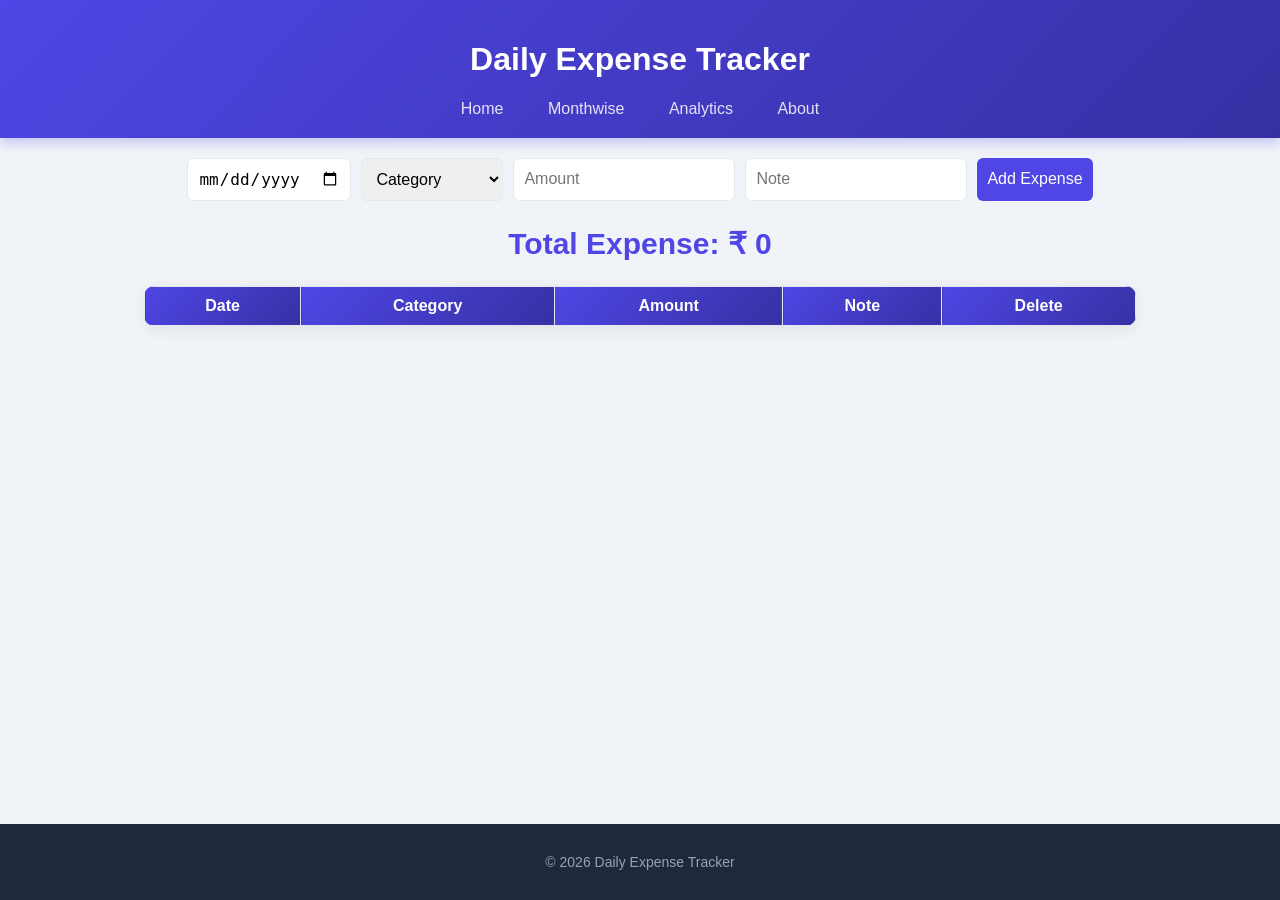
<file: index.html>
<!DOCTYPE html>
<html lang="en">

<head>
<meta charset="UTF-8">
<meta name="viewport" content="width=device-width, initial-scale=1.0">
<title>Daily Expense Tracker</title>
<link rel="stylesheet" href="style.css">
</head>

<body>

<header>
<h1>Daily Expense Tracker</h1>
<nav>
<a href="index.html">Home</a>
<a href="monthwise.html">Monthwise</a>
<a href="analytics.html">Analytics</a>
<a href="about.html">About</a>
</nav>
</header>
<main>
<section class="form-section">

<form id="expenseForm">

<div style="display: flex; align-items: center; gap: 10px;">
<input type="date" id="date" required>
</div>

<select id="category" required>
<option value="">Category</option>
<option>Food</option>
<option>Transport</option>
<option>Shopping</option>
<option>Entertainment</option>
<option>Other</option>
</select>

<input type="number" id="amount" placeholder="Amount" required>

<input type="text" id="note" placeholder="Note">

<button type="submit">Add Expense</button>

</form>

</section>


<section class="summary">

<h2>Total Expense: ₹ <span id="total">0</span></h2>

</section>


<section class="table-section">

<table>

<thead>
<tr>
<th>Date</th>
<th>Category</th>
<th>Amount</th>
<th>Note</th>
<th>Delete</th>
</tr>
</thead>

<tbody id="expenseTable">

</tbody>

</table>

</section>
</main>
<footer>
<p>&copy; 2026 Daily Expense Tracker</p>
</footer>

<script src="script.js"></script>

</body>
</html>
</file>
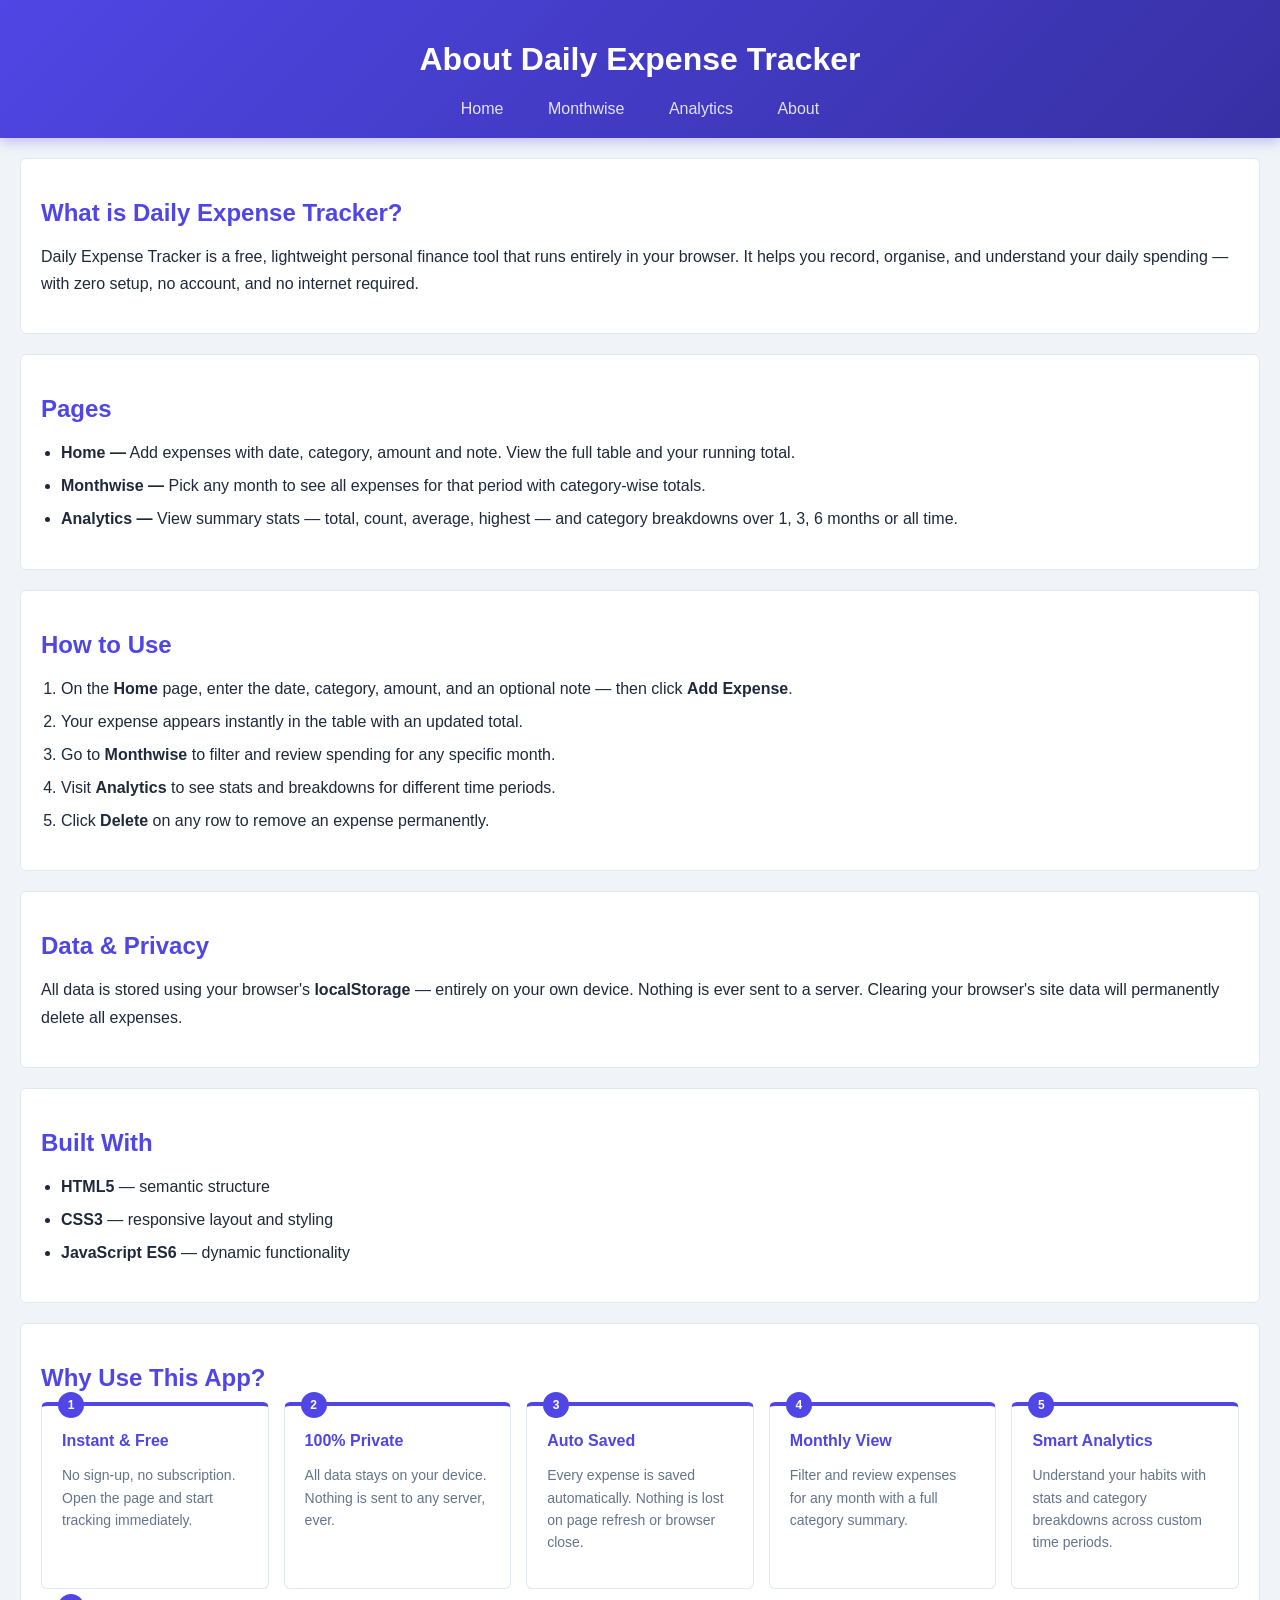
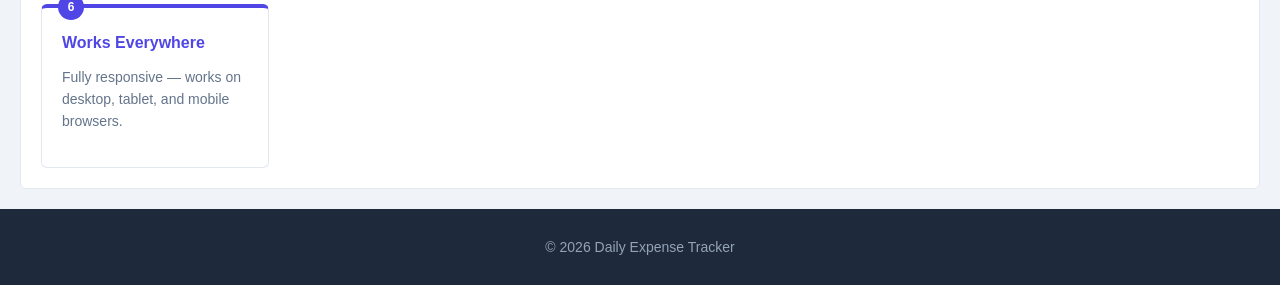
<file: about.html>
<!DOCTYPE html>
<html lang="en">

<head>
<meta charset="UTF-8">
<meta name="viewport" content="width=device-width, initial-scale=1.0">
<meta name="description" content="About Daily Expense Tracker - Simple browser-based expense management">
<title>About - Daily Expense Tracker</title>
<link rel="stylesheet" href="style.css">
</head>

<body>

<header>
<h1>About Daily Expense Tracker</h1>
<nav>
<a href="index.html">Home</a>
<a href="monthwise.html">Monthwise</a>
<a href="analytics.html">Analytics</a>
<a href="about.html">About</a>
</nav>
</header>

<main>

<section class="about-section">
<h2>What is Daily Expense Tracker?</h2>
<p>Daily Expense Tracker is a free, lightweight personal finance tool that runs entirely in your browser. It helps you record, organise, and understand your daily spending — with zero setup, no account, and no internet required.</p>
</section>

<section class="about-section">
<h2>Pages</h2>
<ul>
<li><strong>Home —</strong> Add expenses with date, category, amount and note. View the full table and your running total.</li>
<li><strong>Monthwise —</strong> Pick any month to see all expenses for that period with category-wise totals.</li>
<li><strong>Analytics —</strong> View summary stats — total, count, average, highest — and category breakdowns over 1, 3, 6 months or all time.</li>
</ul>
</section>

<section class="about-section">
<h2>How to Use</h2>
<ol>
<li>On the <strong>Home</strong> page, enter the date, category, amount, and an optional note — then click <strong>Add Expense</strong>.</li>
<li>Your expense appears instantly in the table with an updated total.</li>
<li>Go to <strong>Monthwise</strong> to filter and review spending for any specific month.</li>
<li>Visit <strong>Analytics</strong> to see stats and breakdowns for different time periods.</li>
<li>Click <strong>Delete</strong> on any row to remove an expense permanently.</li>
</ol>
</section>

<section class="about-section">
<h2>Data & Privacy</h2>
<p>All data is stored using your browser's <strong>localStorage</strong> — entirely on your own device. Nothing is ever sent to a server. Clearing your browser's site data will permanently delete all expenses.</p>
</section>

<section class="about-section">
<h2>Built With</h2>
<ul>
<li><strong>HTML5</strong> — semantic structure</li>
<li><strong>CSS3</strong> — responsive layout and styling</li>
<li><strong>JavaScript ES6</strong> — dynamic functionality</li>

</ul>
</section>

<section class="about-section">
<h2>Why Use This App?</h2>
<div class="features-grid">

<article class="feature-card">
<h4>Instant & Free</h4>
<p>No sign-up, no subscription. Open the page and start tracking immediately.</p>
</article>

<article class="feature-card">
<h4>100% Private</h4>
<p>All data stays on your device. Nothing is sent to any server, ever.</p>
</article>

<article class="feature-card">
<h4>Auto Saved</h4>
<p>Every expense is saved automatically. Nothing is lost on page refresh or browser close.</p>
</article>

<article class="feature-card">
<h4>Monthly View</h4>
<p>Filter and review expenses for any month with a full category summary.</p>
</article>

<article class="feature-card">
<h4>Smart Analytics</h4>
<p>Understand your habits with stats and category breakdowns across custom time periods.</p>
</article>

<article class="feature-card">
<h4>Works Everywhere</h4>
<p>Fully responsive — works on desktop, tablet, and mobile browsers.</p>
</article>

</div>
</section>

</main>

<footer>
<p>&copy; 2026 Daily Expense Tracker</p>
</footer>

</body>
</html>
</file>
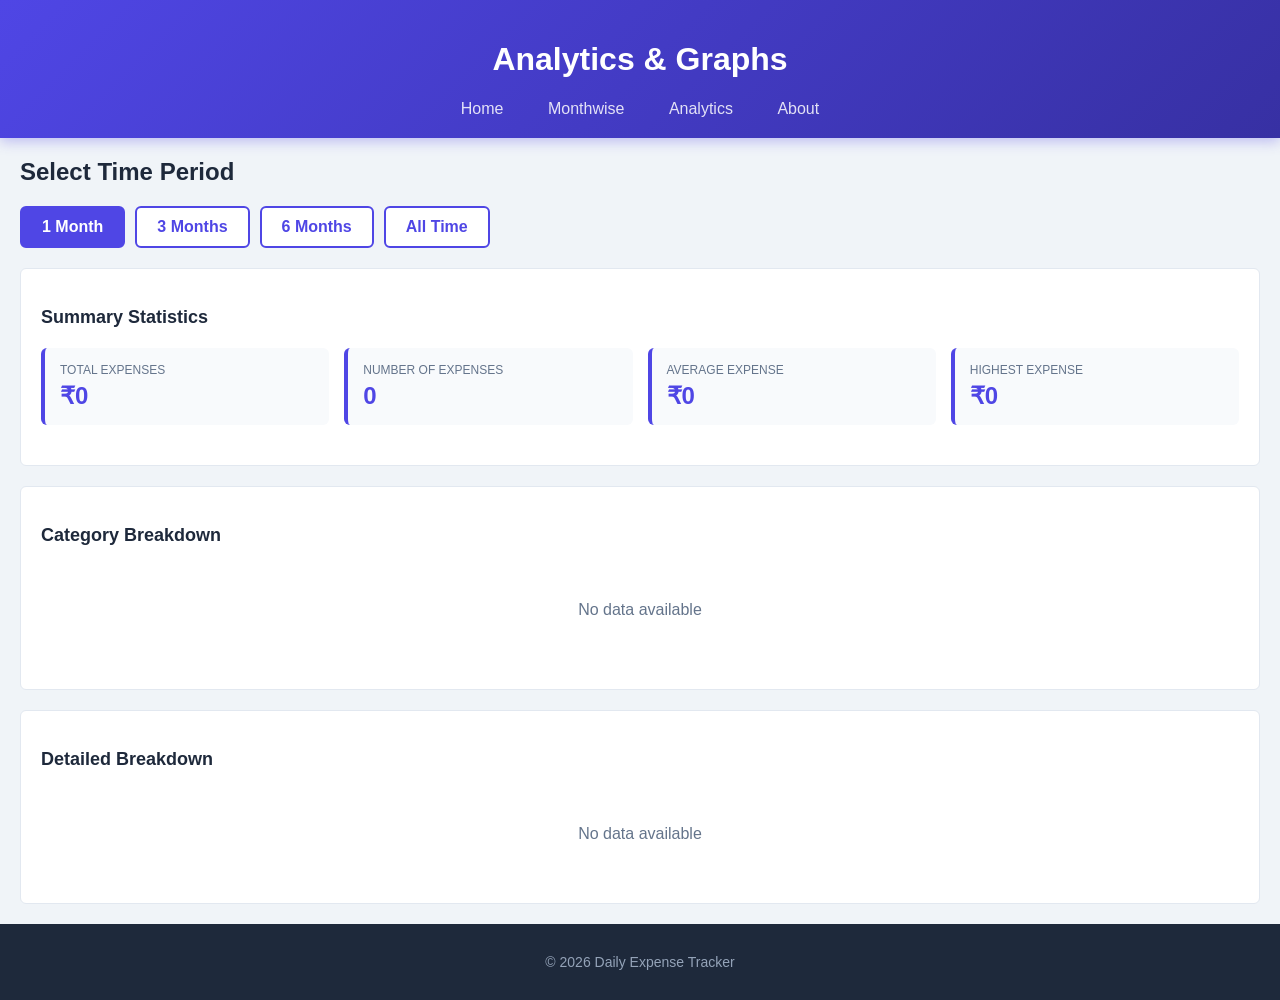
<file: analytics.html>
<!DOCTYPE html>
<html lang="en">

<head>
<meta charset="UTF-8">
<meta name="viewport" content="width=device-width, initial-scale=1.0">
<meta name="description" content="Analytics and Graphs - Visualize your expense data with interactive charts">
<meta name="keywords" content="expense analytics, graphs, visualization, charts, analysis">
<title>Analytics & Graphs - Daily Expense Tracker</title>
<link rel="stylesheet" href="style.css">
</head>

<body>

<header>
<h1>Analytics & Graphs</h1>
<nav>
<a href="index.html">Home</a>
<a href="monthwise.html">Monthwise</a>
<a href="analytics.html">Analytics</a>
<a href="about.html">About</a>
</nav>
</header>

<main>

<section class="analytics-container">

<h2>Select Time Period</h2>

<div class="time-period-selector">
<button class="time-btn" data-period="1month" aria-label="View 1 month data">1 Month</button>
<button class="time-btn" data-period="3months" aria-label="View 3 months data">3 Months</button>
<button class="time-btn" data-period="6months" aria-label="View 6 months data">6 Months</button>
<button class="time-btn" data-period="all" aria-label="View all data">All Time</button>
</div>

</section>

<section class="chart-container">

<h3 class="chart-title">Summary Statistics</h3>

<div class="stats-grid">
<div class="stat-card">
<div class="stat-label">Total Expenses</div>
<div class="stat-value" id="totalStat">₹0</div>
</div>

<div class="stat-card">
<div class="stat-label">Number of Expenses</div>
<div class="stat-value" id="countStat">0</div>
</div>

<div class="stat-card">
<div class="stat-label">Average Expense</div>
<div class="stat-value" id="avgStat">₹0</div>
</div>

<div class="stat-card">
<div class="stat-label">Highest Expense</div>
<div class="stat-value" id="maxStat">₹0</div>
</div>
</div>

</section>

<section class="chart-container">

<h3 class="chart-title">Category Breakdown</h3>
<div class="category-chart" id="categoryChart"></div>

</section>

<section class="chart-container">

<h3 class="chart-title">Detailed Breakdown</h3>
<div id="detailedStats"></div>

</section>

</main>

<footer>
<p>&copy; 2026 Daily Expense Tracker</p>
</footer>

<script src="script.js"></script>
<script>
let currentPeriod = '1month';

document.addEventListener('DOMContentLoaded', function() {
  setupTimeButtons();
  displayAnalytics('1month');
});

function setupTimeButtons() {
  document.querySelectorAll('.time-btn').forEach(btn => {
    btn.addEventListener('click', function() {
      document.querySelectorAll('.time-btn').forEach(b => b.classList.remove('active'));
      this.classList.add('active');
      currentPeriod = this.getAttribute('data-period');
      displayAnalytics(currentPeriod);
    });
  });
  
  // Set initial active button
  document.querySelector('[data-period="1month"]').classList.add('active');
}

function getDataForPeriod(period) {
  try {
    const expenses = JSON.parse(localStorage.getItem('expenses')) || [];
    const today = new Date();
    let startDate = new Date();
    
    if(period === '1month') {
      startDate.setMonth(today.getMonth() - 1);
    } else if(period === '3months') {
      startDate.setMonth(today.getMonth() - 3);
    } else if(period === '6months') {
      startDate.setMonth(today.getMonth() - 6);
    } else {
      startDate = new Date('2000-01-01');
    }
    
    return expenses.filter(exp => {
      const expDate = new Date(exp.date);
      return expDate >= startDate && expDate <= today;
    });
    
  } catch(error) {
    console.error('Error getting data:', error);
    return [];
  }
}

function displayAnalytics(period) {
  const filteredExpenses = getDataForPeriod(period);
  
  if(filteredExpenses.length === 0) {
    document.getElementById('categoryChart').innerHTML = '<div class="empty-chart">No data available</div>';
    document.getElementById('detailedStats').innerHTML = '<div class="empty-chart">No data available</div>';
    return;
  }
  
  displayStatistics(filteredExpenses);
  displayCategoryBreakdown(filteredExpenses);
  displayDetailedStats(filteredExpenses);
}

function displayStatistics(expenses) {
  const total = expenses.reduce((sum, exp) => sum + parseFloat(exp.amount), 0);
  const count = expenses.length;
  const avg = count > 0 ? total / count : 0;
  const max = count > 0 ? Math.max(...expenses.map(e => parseFloat(e.amount))) : 0;
  
  document.getElementById('totalStat').textContent = '₹' + total.toFixed(2);
  document.getElementById('countStat').textContent = count;
  document.getElementById('avgStat').textContent = '₹' + avg.toFixed(2);
  document.getElementById('maxStat').textContent = '₹' + max.toFixed(2);
}

function displayCategoryBreakdown(expenses) {
  const categoryTotals = {};
  
  expenses.forEach(exp => {
    if(!categoryTotals[exp.category]) {
      categoryTotals[exp.category] = 0;
    }
    categoryTotals[exp.category] += parseFloat(exp.amount);
  });
  
  const categoryChart = document.getElementById('categoryChart');
  categoryChart.innerHTML = '';
  
  for(let category in categoryTotals) {
    const amount = categoryTotals[category];
    
    const barHtml = `
      <div class="category-bar">
        <div class="category-label">${category} - ₹${amount.toFixed(2)}</div>
      </div>
    `;
    
    categoryChart.innerHTML += barHtml;
  }
}

function displayDetailedStats(expenses) {
  const categoryStats = {};
  
  expenses.forEach(exp => {
    if(!categoryStats[exp.category]) {
      categoryStats[exp.category] = {
        total: 0,
        count: 0,
        avg: 0
      };
    }
    categoryStats[exp.category].total += parseFloat(exp.amount);
    categoryStats[exp.category].count += 1;
  });
  
  for(let cat in categoryStats) {
    categoryStats[cat].avg = categoryStats[cat].total / categoryStats[cat].count;
  }
  
  let html = '<table><thead><tr><th>Category</th><th>Total</th><th>Count</th><th>Average</th></tr></thead><tbody>';
  
  for(let cat in categoryStats) {
    const stats = categoryStats[cat];
    html += `<tr>
      <td>${cat}</td>
      <td>₹${stats.total.toFixed(2)}</td>
      <td>${stats.count}</td>
      <td>₹${stats.avg.toFixed(2)}</td>
    </tr>`;
  }
  
  html += '</tbody></table>';
  document.getElementById('detailedStats').innerHTML = html;
}
</script>

</body>

</html>
</file>
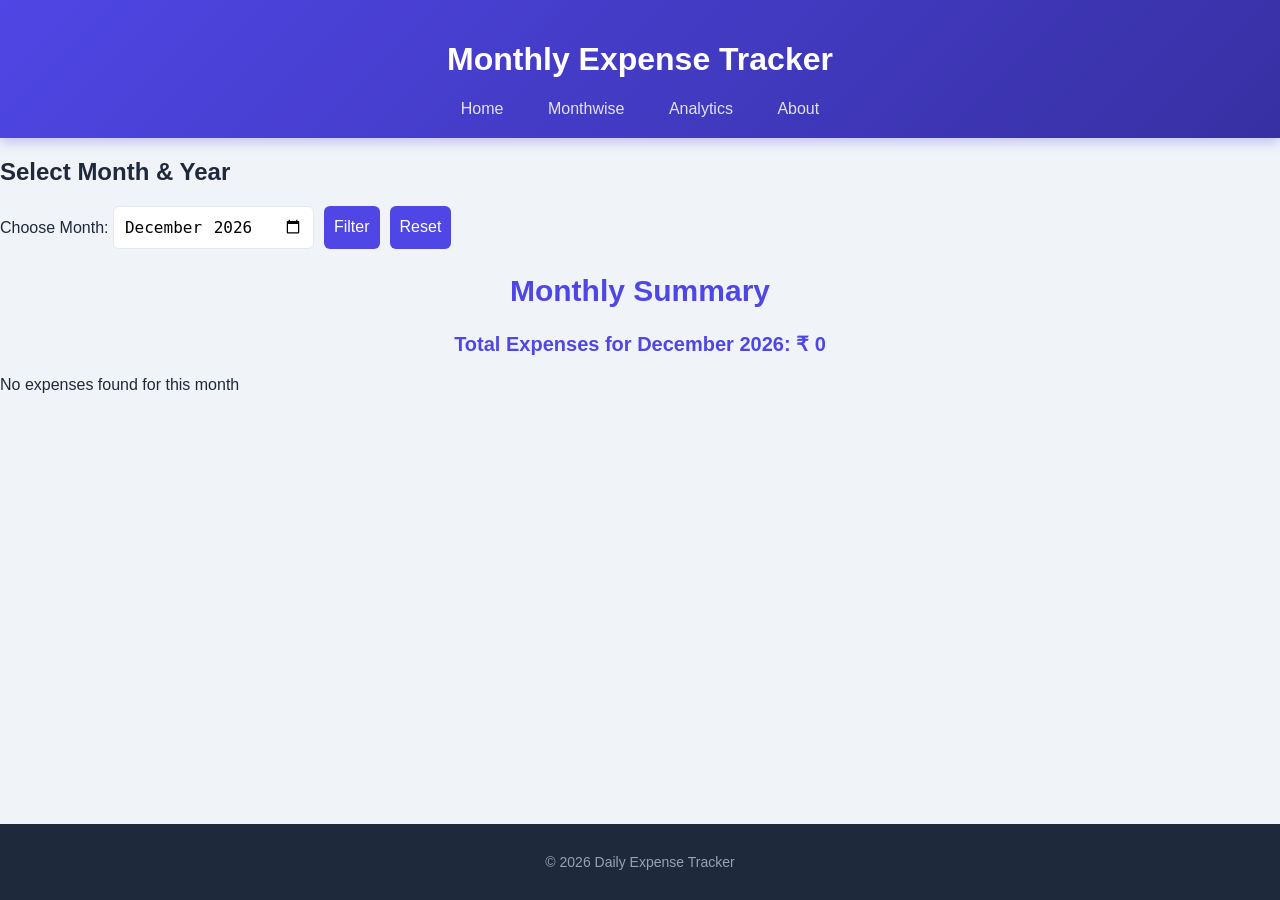
<file: monthwise.html>
<!DOCTYPE html>
<html lang="en">

<head>
<meta charset="UTF-8">
<meta name="viewport" content="width=device-width, initial-scale=1.0">
<meta name="description" content="Monthly Expense Tracker - Track your expenses by month">
<meta name="keywords" content="expense tracker, monthly expenses, budget">
<title>Monthly Expense Tracker</title>
<link rel="stylesheet" href="style.css">
</head>

<body>

<header>
<h1>Monthly Expense Tracker</h1>
<nav>
<a href="index.html">Home</a>
<a href="monthwise.html">Monthwise</a>
<a href="analytics.html">Analytics</a>
<a href="about.html">About</a>
</nav>
</header>

<main>

<section class="filter-section">
<h2>Select Month & Year</h2>

<form id="monthFilter">

<div class="form-group">
<label for="monthYear">Choose Month:</label>
<input type="month" id="monthYear" aria-label="Select month and year" aria-required="true">
</div>

<button type="submit" aria-label="Filter expenses by month">Filter</button>
<button type="button" id="resetMonth" aria-label="Reset month filter">Reset</button>

</form>

</section>

<section class="summary">
<h2>Monthly Summary</h2>
<p>Total Expenses for <span id="selectedMonth">This Month</span>: ₹ <span id="monthTotal">0</span></p>
</section>

<section class="table-section">

<h2>Expenses for <span id="tableMonth">Current Month</span></h2>

<table>

<thead>
<tr>
<th>Date</th>
<th>Category</th>
<th>Amount</th>
<th>Note</th>
<th>Action</th>
</tr>
</thead>

<tbody id="monthExpenseTable">

</tbody>

</table>

</section>

<section class="empty-state" id="emptyStateMonth">
<p>No expenses found for this month</p>
</section>

<section class="chart-section">
</section>

</main>

<footer>
<p>&copy; 2026 Daily Expense Tracker</p>
</footer>

<script src="script.js"></script>
<script>
document.addEventListener('DOMContentLoaded', function() {
  initializeMonthwise();
});

function initializeMonthwise() {
  const today = new Date();
  const monthInput = document.getElementById('monthYear');
  monthInput.value = today.getFullYear() + '-' + String(today.getMonth() + 1).padStart(2, '0');
  displayMonthlyExpenses();
}

document.getElementById('monthFilter').addEventListener('submit', function(e) {
  e.preventDefault();
  displayMonthlyExpenses();
});

document.getElementById('resetMonth').addEventListener('click', function() {
  const today = new Date();
  const monthInput = document.getElementById('monthYear');
  monthInput.value = today.getFullYear() + '-' + String(today.getMonth() + 1).padStart(2, '0');
  displayMonthlyExpenses();
});

function displayMonthlyExpenses() {
  try {
    const monthValue = document.getElementById('monthYear').value;
    const expenses = JSON.parse(localStorage.getItem('expenses')) || [];
    
    const filteredExpenses = expenses.filter(expense => {
      return expense.date.startsWith(monthValue);
    });

    const monthNames = ['January', 'February', 'March', 'April', 'May', 'June',
                       'July', 'August', 'September', 'October', 'November', 'December'];
    const [year, month] = monthValue.split('-');
    const monthName = monthNames[parseInt(month) - 1];
    
    document.getElementById('selectedMonth').textContent = monthName + ' ' + year;
    document.getElementById('tableMonth').textContent = monthName + ' ' + year;

    const table = document.getElementById('monthExpenseTable');
    table.innerHTML = '';

    let total = 0;

    if (filteredExpenses.length === 0) {
      document.getElementById('emptyStateMonth').style.display = 'block';
      document.querySelector('.table-section').style.display = 'none';
      document.querySelector('.chart-section').style.display = 'none';
      return;
    }

    document.getElementById('emptyStateMonth').style.display = 'none';
    document.querySelector('.table-section').style.display = 'block';
    document.querySelector('.chart-section').style.display = 'block';

    filteredExpenses.forEach((expense, index) => {
      const row = document.createElement('tr');
      const formattedDate = formatDateToIndian(expense.date);
      row.innerHTML = `
        <td>${formattedDate}</td>
        <td>${expense.category}</td>
        <td>₹${parseFloat(expense.amount).toFixed(2)}</td>
        <td>${expense.note || '-'}</td>
        <td><button onclick="deleteMonthExpense('${expense.date}', '${expense.amount}')">Delete</button></td>
      `;
      table.appendChild(row);
      total += parseFloat(expense.amount);
    });

    document.getElementById('monthTotal').textContent = total.toFixed(2);

    displayMonthChart(filteredExpenses);

  } catch(error) {
    console.error('Error displaying monthly expenses:', error);
  }
}

function formatDateToIndian(dateString) {
  if(!dateString) return '';
  const [year, month, day] = dateString.split('-');
  return day + '-' + month + '-' + year;
}

function deleteMonthExpense(date, amount) {
  if(confirm('Are you sure you want to delete this expense?')) {
    try {
      let expenses = JSON.parse(localStorage.getItem('expenses')) || [];
      expenses = expenses.filter(e => !(e.date === date && parseFloat(e.amount) === parseFloat(amount)));
      localStorage.setItem('expenses', JSON.stringify(expenses));
      displayMonthlyExpenses();
    } catch(error) {
      alert('Error deleting expense');
    }
  }
}

function displayMonthChart(expenses) {
  const categoryTotals = {};
  
  expenses.forEach(expense => {
    if(!categoryTotals[expense.category]) {
      categoryTotals[expense.category] = 0;
    }
    categoryTotals[expense.category] += parseFloat(expense.amount);
  });

  const chartDiv = document.getElementById('monthChart');
  chartDiv.innerHTML = '';

  const total = Object.values(categoryTotals).reduce((a, b) => a + b, 0);

  for(let category in categoryTotals) {
    const amount = categoryTotals[category];
    
    const bar = document.createElement('div');
    bar.style.marginBottom = '10px';
    
    chartDiv.appendChild(bar);
  }
}
</script>

</body>

</html>
</file>
<file: style.css>
:root {
  --primary:   #4f46e5;
  --primary-d: #3730a3;
  --bg:        #f0f4f8;
  --text:      #1e293b;
  --text-soft: #64748b;
  --border:    #e2e8f0;
  --danger:    #ef4444;
  --danger-d:  #dc2626;
}

/* ── Base ── */
body {
  font-family: Arial;
  background: var(--bg);
  margin: 0;
  padding: 0;
  min-height: 100vh;
  display: flex;
  flex-direction: column;
  color: var(--text);
}

main { flex: 1; }

/* ── Header ── */
header {
  background: linear-gradient(135deg, var(--primary), var(--primary-d));
  color: white;
  padding: 20px;
  text-align: center;
  box-shadow: 0 4px 12px rgba(79,70,229,0.3);
}

nav a {
  color: rgba(255,255,255,0.85);
  text-decoration: none;
  margin: 0 12px;
  padding: 4px 8px;
  border-radius: 6px;
}

/* ── Form ── */
.form-section {
  display: flex;
  justify-content: center;
  margin: 20px;
}

form {
  display: flex;
  gap: 10px;
  flex-wrap: wrap;
}

input, select, button {
  padding: 10px;
  font-size: 16px;
}

input, select {
  border: 1.5px solid var(--border);
  border-radius: 6px;
  outline: none;
  transition: border-color 0.2s;
}

input:focus, select:focus {
  border-color: var(--primary);
  box-shadow: 0 0 0 3px rgba(79,70,229,0.15);
}

button {
  background: var(--primary);
  color: white;
  border: none;
  cursor: pointer;
  border-radius: 6px;
}

/* ── Summary ── */
.summary {
  text-align: center;
  font-size: 20px;
  margin: 20px;
  color: var(--primary);
  font-weight: 700;
}

/* ── Table ── */
.table-section {
  display: flex;
  justify-content: center;
  margin: 20px;
}

table {
  border-collapse: collapse;
  width: 80%;
  background: white;
  border-radius: 10px;
  overflow: hidden;
  box-shadow: 0 4px 16px rgba(0,0,0,0.07);
}

th, td {
  border: 1px solid var(--border);
  padding: 10px;
  text-align: center;
}

th {
  background: linear-gradient(135deg, var(--primary), var(--primary-d));
  color: white;
}

tbody tr:nth-child(even) { background: #f8fafc; }

td button {
  background: var(--danger);
  padding: 6px 12px;
  font-size: 13px;
  border-radius: 5px;
}

/* ── Footer ── */
footer {
  background: var(--text);
  color: #94a3b8;
  text-align: center;
  padding: 16px;
  font-size: 14px;
  margin-top: auto;
}

/* ── Analytics ── */
.analytics-container { margin: 20px; }

.time-period-selector {
  display: flex;
  gap: 10px;
  margin-bottom: 20px;
  flex-wrap: wrap;
}

.time-btn {
  padding: 10px 20px;
  border: 2px solid var(--primary);
  background: white;
  color: var(--primary);
  cursor: pointer;
  border-radius: 6px;
  font-weight: bold;
}

.time-btn.active {
  background: var(--primary);
  color: white;
}

.chart-container {
  background: white;
  padding: 20px;
  margin: 20px;
  border-radius: 6px;
  border: 1px solid var(--border);
}

.chart-title {
  font-size: 18px;
  font-weight: bold;
  margin-bottom: 15px;
  color: var(--text);
}

.stats-grid {
  display: grid;
  grid-template-columns: repeat(auto-fit, minmax(200px, 1fr));
  gap: 15px;
  margin: 20px 0;
}

.stat-card {
  background: #f8fafc;
  padding: 15px;
  border-radius: 6px;
  border-left: 4px solid var(--primary);
}

.stat-label {
  font-size: 12px;
  color: var(--text-soft);
  text-transform: uppercase;
  margin-bottom: 5px;
}

.stat-value {
  font-size: 24px;
  font-weight: bold;
  color: var(--primary);
}

.category-chart { margin: 10px 0; }
.category-bar   { margin-bottom: 12px; }
.category-label { font-weight: bold; color: var(--text); }

.empty-chart {
  text-align: center;
  padding: 40px;
  color: var(--text-soft);
}

/* ── About ── */
.about-section {
  margin: 20px;
  background: white;
  padding: 20px;
  border-radius: 6px;
  border: 1px solid var(--border);
}

.about-section h2 {
  color: var(--primary);
  margin-bottom: 10px;
}

.about-section p,
.about-section li {
  color: var(--text);
  line-height: 1.7;
}

.about-section ul,
.about-section ol {
  padding-left: 20px;
}

.about-section li { margin-bottom: 6px; }

.flow-item {
  margin-bottom: 16px;
  padding-bottom: 16px;
  border-bottom: 1px solid var(--border);
}

.flow-item h3 {
  color: var(--text);
  margin-bottom: 6px;
}

/* ── Feature Cards ── */
.features-grid {
  display: grid;
  grid-template-columns: repeat(auto-fit, minmax(200px, 1fr));
  gap: 15px;
  margin-top: 10px;
  counter-reset: feature-counter;
}

.feature-card {
  background: white;
  padding: 20px;
  border-radius: 6px;
  border: 1px solid var(--border);
  border-top: 4px solid var(--primary);
  position: relative;
  counter-increment: feature-counter;
}

.feature-card::before {
  content: counter(feature-counter);
  position: absolute;
  top: -14px;
  left: 16px;
  background: var(--primary);
  color: white;
  font-size: 12px;
  font-weight: bold;
  width: 26px;
  height: 26px;
  border-radius: 50%;
  display: flex;
  align-items: center;
  justify-content: center;
}

.feature-card h4 {
  color: var(--primary);
  margin-bottom: 8px;
  margin-top: 6px;
  font-size: 16px;
}

.feature-card p {
  font-size: 14px;
  color: var(--text-soft);
  line-height: 1.6;
}

/* ── Responsive ── */
@media (max-width: 768px) {
  .time-period-selector { justify-content: center; }
  .stats-grid           { grid-template-columns: 1fr 1fr; }
}

@media (max-width: 480px) {
  .stats-grid           { grid-template-columns: 1fr; }
  .time-btn             { padding: 8px 15px; font-size: 12px; }
  .features-grid        { grid-template-columns: 1fr; }
}
</file>
